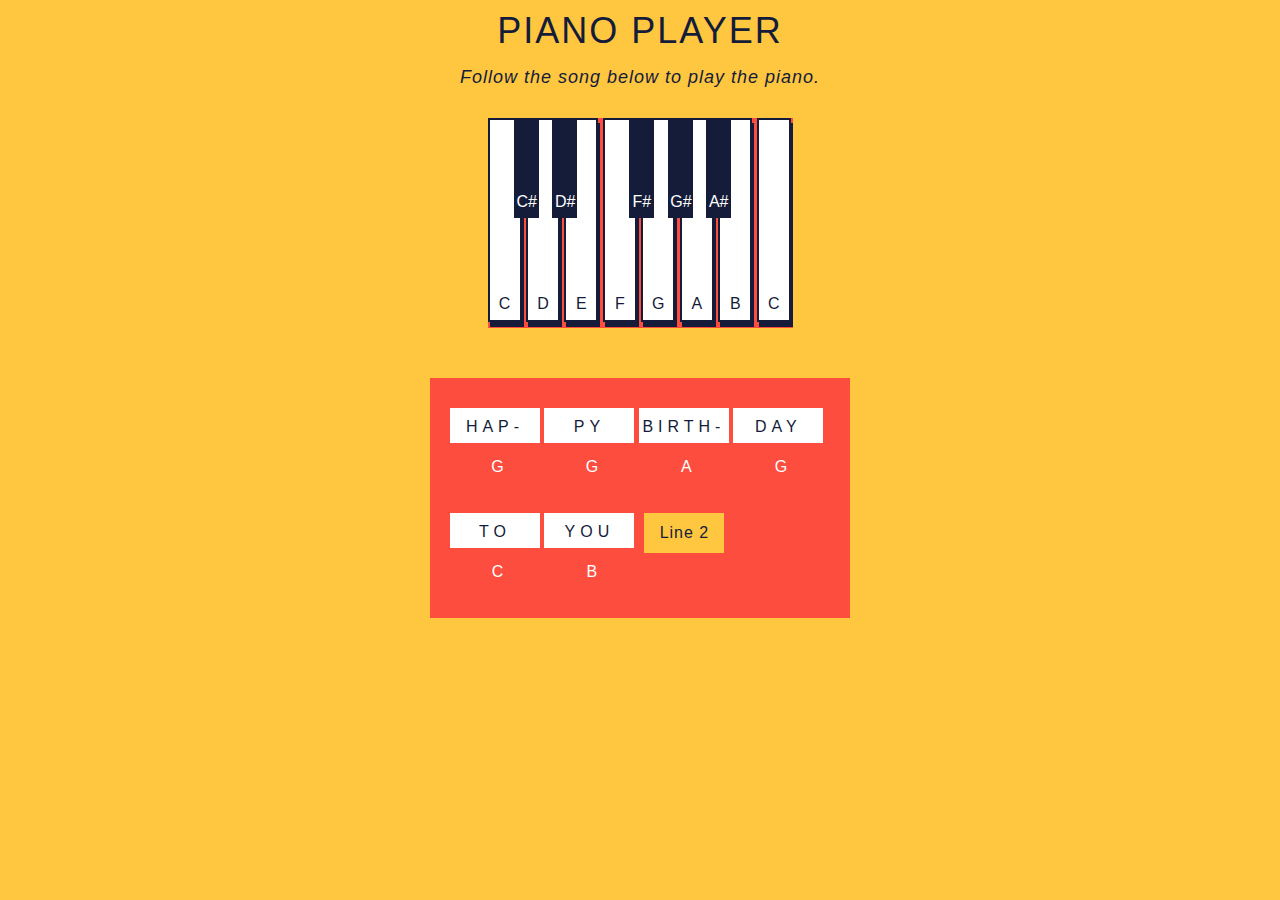
<file: Piano Keys/index.html>
<!DOCTYPE html>
<html lang="en" >

<head>
  <meta charset="UTF-8">
  <link rel="stylesheet" href="style.css">
</head>

<body>
  <p class='title'>Piano Player</p>
  <p id='demo'>Follow the song below to play  the piano.</p>
  <section class="piano">
    <section id='c-key' class="key">
      <section class='keynote'>C</section>
    </section>
    <section id='c-sharp-key' class="black-key">
      <section class='black-keynote'>C#</section>
    </section>
    <section id='d-key' class="key">
      <section class='keynote'>D</section>
    </section>
    <section id='d-sharp-key' class="black-key">
      <section class='black-keynote'>D#</section>
    </section>
    <section id='e-key' class="key">
      <section class='keynote'>E</section>
    </section>
    <section id='f-key' class="key">
      <section class='keynote'>F</section>
    </section>
    <section id='f-sharp-key' class="black-key">
      <section class='black-keynote'>F#</section>
    </section>
    <section id='g-key' class="key">
      <section class='keynote'>G</section>
    </section>
    <section id='g-sharp-key' class="black-key">
      <section class='black-keynote'>G#</section>
    </section>
    <section id='a-key' class="key">
      <section class='keynote'>A</section>
    </section>
    <section id='a-sharp-key' class="black-key">
      <section class='black-keynote'>A#</section>
    </section>
    <section id='b-key' class="key">
      <section class='keynote'>B</section>
    </section>
    <section id='high-c-key' class="key">
      <div class='keynote'>C</div>
    </section>
  </section>

  <section id='lyrics'>
    <section id='column-one'>
      <section id="word-one">HAP-</section>
      <section id="letter-note-one">G</section>
    </section>
    <section id='column-two'>
      <section id="word-two">PY</section>
      <section id="letter-note-two">G</section>
    </section>
    <section id='column-three'>
      <section id="word-three">BIRTH-</section>
      <section id="letter-note-three">A</section>
    </section>
    <section id='column-four'>
      <section id="word-four">DAY</section>
      <section id="letter-note-four">G</section>
    </section>
    <section id='column-five'>
      <section id="word-five">TO</section>
      <section id="letter-note-five">C</section>
    </section>
    <section id='column-six'>
      <section id="word-six">YOU</section>
      <section id="letter-note-six">B</section>
    </section>
    <section id='column-optional' class='column-optional'>
      <section id="word-optional">END</section>
      <section id="letter-note-optional">A</section>
    </section>

    <button id="first-next-line">Line 2</button>
    <button id="second-next-line">Line 3</button>
    <button id="third-next-line">Line 4</button>
    <button id="fourth-next-line">Reset</button>
  </section>

  <script  src="main.js"></script>

</body>
</html>
</file>
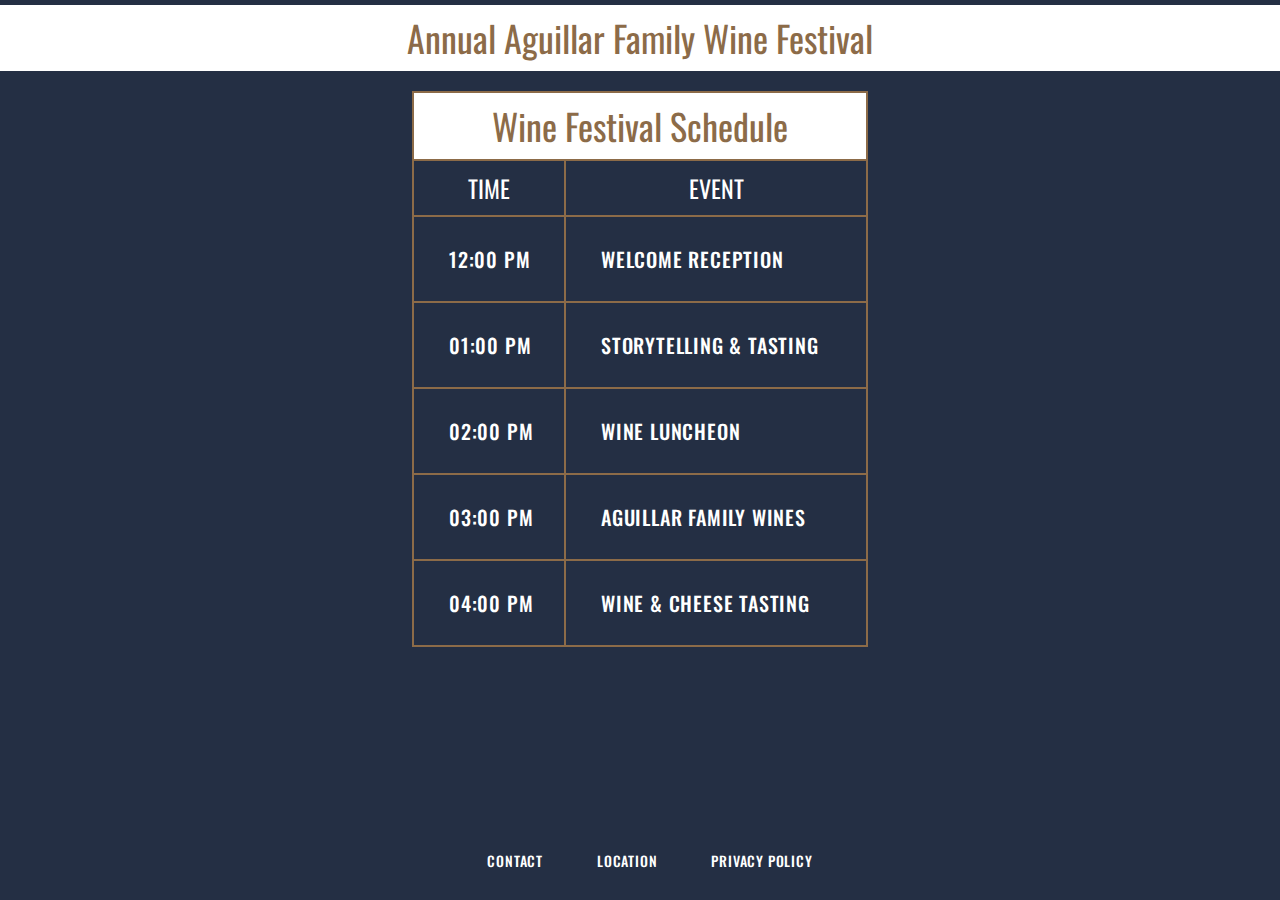
<file: Wine Festival Schedule/index.html>
<!DOCTYPE html>
<html>

<head>
  <meta charset="utf-8">
  <title>Aguillar Family Wine Festival</title>
  <link rel="stylesheet" type="text/css" href="reset.css" />
  <link rel="stylesheet" type="text/css" href="style.css" />
  <link href="https://fonts.googleapis.com/css?family=Oswald" rel="stylesheet">
</head>

<body>
  <header>
    <h1>Annual Aguillar Family Wine Festival</h1>
  </header>
  
  <div class="container">
    <table>
      <thead>
        <tr>
          <th colspan="2"><h1>Wine Festival Schedule</h1></th>
        </tr>
        <tr>
          <th><h2>TIME</h2></th>
          <th><h2>EVENT</h2></th>
        </tr>
      </thead>
      <tbody>
        <tr>
          <td class="left"><h3>12:00 PM</h3></td>
          <td><h3>Welcome Reception</h3></td>
        </tr>
        <tr>
          <td class="left"><h3>01:00 PM</h3></td>
          <td><h3>Storytelling & Tasting</h3></td>
        </tr>
        <tr>
          <td class="left"><h3>02:00 PM</h3></td>
          <td><h3>Wine Luncheon</h3></td>
        </tr>
        <tr>
          <td class="left"><h3>03:00 PM</h3></td>
          <td><h3>Aguillar Family Wines</h3></td>
        </tr>
        <tr>
          <td class="left"><h3>04:00 PM</h3></td>
          <td><h3>Wine & Cheese Tasting</h3></td>
        </tr>
      </tbody>     
    </table>
  </div>
  
  <footer>
    <h3>Contact</h3>
    <h3>Location</h3>
    <h3>Privacy Policy</h3>
  </footer>
</body>

</html>
</file>
<file: Piano Keys/style.css>
body{
  margin: 0;
  padding: 0;
  font-family: sans-serif;
  background: #ffc63f;
}
.title{
  font-size: 36px;
  margin-top: 10px;
  margin-bottom: 0px;
  padding: 0;
  color: #141c3a;
  text-transform: uppercase;
  letter-spacing: 2px;
  text-align: center;
}
#demo{
  text-align: center;
  font-size: 18px;
  margin-top: 15px;
  color: #141c3a;
  letter-spacing: 1px;
  font-style: italic;
}
.piano{
  width: 305px;
  height: 210px;
  display: block;
  margin: 0 auto;
  background-color: #fd4d3f;
  margin-top: 30px;
}
.key{
  width: 30px;
  height: 200px;
  display: inline-block;
  border: solid #141c3a 2px;
  box-shadow: 2px 5px;
  background-color: white;
  color: #141c3a;
}
.black-key{
  width: 25px;
  height: 100px;
  display: inline-block;
  background-color: #141c3a;
  color: white;
  position: absolute;
  margin-left: -12px;
  padding: 0px;
}
.keynote{
  width: 20px;
  height: 20px;
  text-align: center;
  display: block;
  margin: 0 auto;
  margin-top: 175px;
  color: #141c3a;
}
.black-keynote{
  width: 20px;
  height: 20px;
  text-align: center;
  display: block;
  margin: 0 auto;
  margin-top: 75px;
}
#lyrics{
  width: 400px;
  height: 240px;
  display: block;
  margin: 0 auto;
  padding-left: 20px;
  margin-top: 50px;
  background-color: #fd4d3f;
}
#column-one, #column-two, #column-three, #column-four, #column-five, #column-six, #column-optional{
  width: 90px;
  display: inline-block;
  text-align: center;
  margin-top: 30px;
}
#column-optional{
  display: none;
}
#word-one, #word-two, #word-three, #word-four, #word-five, #word-six, #word-optional{
  background-color: white;
  width: 90px;
  height: 25px;
  padding-top: 10px;
  letter-spacing: 5px;
  color: #141c3a;
}
#letter-note-one, #letter-note-two, #letter-note-three, #letter-note-four, #letter-note-five, #letter-note-six, #letter-note-optional{
  color: white;
  width: 25px;
  height: 25px;
  margin-top: 15px;
  margin-left: 35px;
}
#first-next-line, #second-next-line, #third-next-line, #fourth-next-line{
  width: 80px;
  height: 40px;
  font-size: 16px;
  position: absolute;
  margin-top: 30px;
  margin-left: 10px;
  border: none;
  background-color: #ffc63f;
  color: #141c3a;
  letter-spacing: 1px;
  cursor: pointer;
}
</file>
<file: Wine Festival Schedule/style.css>
body {
  background-color: #242f44;
  color: white;
    font-family: 'Oswald', sans-serif;
}

header {
  text-align: center;
  margin-top: 5px;
}

h1 {
  font-size: 36px;
  padding: 15px;
  color: #8c6b48;
  background-color: white;
}

h2 {
  font-size: 24px;
  padding: 15px;
  text-transform: uppercase;
}

h3 {
  font-size: 20px;
  padding: 15px;
  text-transform: uppercase;
  text-align: left;
  margin-left: 20px;
  font-weight: 500;
  line-height: 2.7;
  letter-spacing: 0.8px;
}

th {
  border: 2px solid #8c6b48;
}

table {
  text-align: center;
  margin: 20px auto;
}

td {
  border: 2px solid #8c6b48;
  width: 300px;
}

footer {
  margin-top: 50px;
  text-align: center;
  position: fixed;
  width: 100%;
  bottom: 5px;
  background-color: #242f44;
  z-index: 5;
}
footer h3 {
  display: inline-block;
  font-size: 14px;
  background-color: #242f44;
}

.container {
  max-width: 940px;
  margin: 0 auto;
  height: 800px;
}


.left {
  width: 150px;
}
</file>
